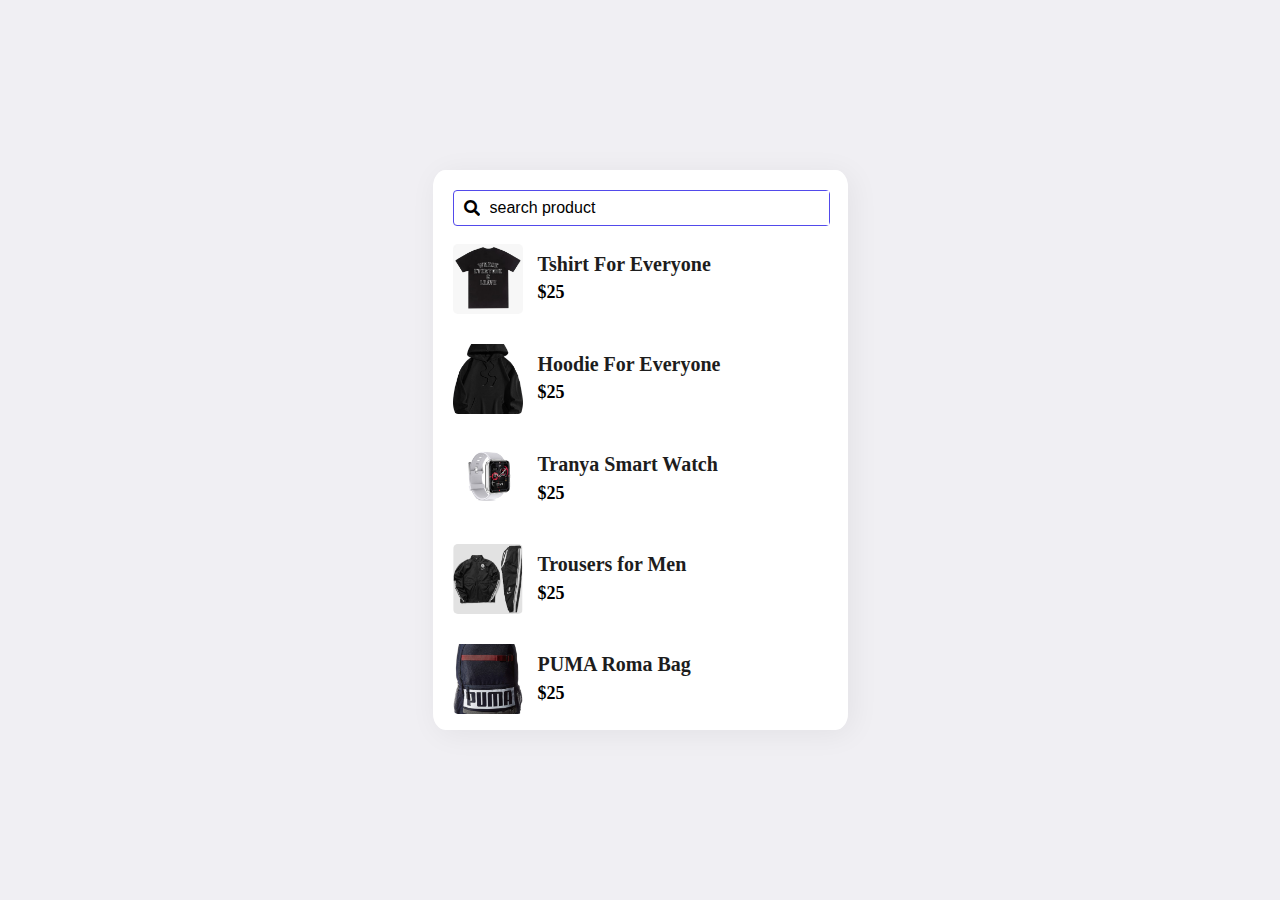
<file: index.html>
<!DOCTYPE html>
<html lang="en">
  <head>
    <meta charset="UTF-8">
    <meta name="viewport" content="width=device-width, initial-scale=1.0">
    <meta http-equiv="X-UA-Compatible" content="ie=edge">
    <title> JavaScript Product Filter</title>
    <link rel="stylesheet" href="https://use.fontawesome.com/releases/v5.15.4/css/all.css"/>
    <link rel="stylesheet" href="style.css">
  </head>
  <body>
    <section class="container">
        <form>
          <i class="fas fa-search"></i>
          <input type="text" name="" id="search-item" value="search product" 
          onkeyup="search()">
        </form>
        <div class="product-list" id="product-list">

          <div class="product">
            <img src="images/images/t1.jpeg" alt="">
            <div class="p-details">
              <h2>Tshirt For Everyone</h2>
              <h3>$25</h3>
            </div>  
          </div>
          <div class="product">
            <img src="images/images/t2.jpeg" alt="">
            <div class="p-details">
              <h2>Hoodie For Everyone</h2>
              <h3>$25</h3>
            </div>  
          </div>
          <div class="product">
            <img src="images/images/t3.jpeg" alt="">
            <div class="p-details">
              <h2>Tranya Smart Watch </h2>
              <h3>$25</h3>
            </div>  
          </div>
          <div class="product">
            <img src="images/images/t4.jpeg" alt="">
            <div class="p-details">
              <h2>Trousers for Men</h2>
              <h3>$25</h3>
            </div>  
          </div>
          <div class="product">
            <img src="images/images/t5.jpeg" alt="">
            <div class="p-details">
              <h2>PUMA Roma Bag</h2>
              <h3>$25</h3>
            </div>  
          </div>
          <div class="product">
            <img src="images/images/t6.jpeg" alt="">
            <div class="p-details">
              <h2>Grant Court Sneaker</h2>
              <h3>$25</h3>
            </div>  
          </div>
          <div class="product">
            <img src="images/images/t7.jpeg" alt="">
            <div class="p-details">
              <h2>Adidas Sneaker for Women</h2>
              <h3>$25</h3>
            </div>  
          </div>
          <div class="product">
            <img src="images/images/t8.jpeg" alt="">
            <div class="p-details">
              <h2>Safari Trip bags</h2>
              <h3>$25</h3>
            </div>  
          </div>
          <div class="product">
            <img src="images/images/t9.jpeg" alt="">
            <div class="p-details">
              <h2>FASTRACK Women's Watch</h2>
              <h3>$25</h3>
            </div>  
          </div>
          <div class="product">
            <img src="images/images/t10.jpeg" alt="">
            <div class="p-details">
              <h2>Fashionable Bags</h2>
              <h3>$25</h3>
            </div>  
          </div>
          <div class="product">
            <img src="images/images/t11.jpeg" alt="">
            <div class="p-details">
              <h2>BATA Mens Formal Shoes</h2>
              <h3>$25</h3>
            </div>  
          </div>
          <div class="product">
            <img src="images/images/t12.jpeg" alt="">
            <div class="p-details">
              <h2>JEANS For Everyone</h2>
              <h3>$25</h3>
            </div>  
          </div>
          <div class="product">
            <img src="images/images/t13.jpeg" alt="">
            <div class="p-details">
              <h2>Women Sandal Heel</h2>
              <h3>$25</h3>
            </div>  
          </div>
          <div class="product">
            <img src="images/images/t14.jpeg" alt="">
            <div class="p-details">
              <h2>Hair Dryer</h2>
              <h3>$25</h3>
            </div>  
          </div>
          <div class="product">
            <img src="images/images/t15.jpeg" alt="">
            <div class="p-details">
              <h2>OPPO Mobile</h2>
              <h3>$25</h3>
            </div>  
          </div>
          <div class="product">
            <img src="images/images/t16.jpeg" alt="">
            <div class="p-details">
              <h2>Philips Earphones</h2>
              <h3>$25</h3>
            </div>  
          </div>
          <div class="product">
            <img src="images/images/t17.jpeg" alt="">
            <div class="p-details">
              <h2>Boat Earphones</h2>
              <h3>$25</h3>
            </div>  
          </div>
          <div class="product">
            <img src="images/images/t18.jpeg" alt="">
            <div class="p-details">
              <h2>HOLUNS Men's Watch</h2>
              <h3>$25</h3>
            </div>  
          </div>
          <div class="product">
            <img src="images/images/t19.jpeg" alt="">
            <div class="p-details">
              <h2>DANIEL Women's Watch</h2>
              <h3>$25</h3>
            </div>  
          </div>
          <div class="product">
            <img src="images/images/t20.jpeg" alt="">
            <div class="p-details">
              <h2>Asian Women Sneaker</h2>
              <h3>$25</h3>
            </div>  
          </div>
          <div class="product">
            <img src="images/images/t21.jpeg" alt="">
            <div class="p-details">
              <h2>Trousers For Women</h2>
              <h3>$25</h3>
            </div>  
          </div>
          <div class="product">
            <img src="images/images/t22.jpeg" alt="">
            <div class="p-details">
              <h2>Women's Sling bag</h2>
              <h3>$25</h3>
            </div>  
          </div>
          <div class="product">
            <img src="images/images/t23.jpeg" alt="">
            <div class="p-details">
              <h2>Sweater For Women</h2>
              <h3>$25</h3>
            </div>  
          </div>
        </div>
    </section>
	<script src="app.js"></script>
  </body>
</html>
</file>
<file: style.css>
@import url('https://fonts.googleapis.com/css2?family=Source+Sans+Pro:wght@300&display=swap');
{
    margin:0;
    padding=0;
    box-sizing:border-box;
    font-family:'Source Sans Pro',sans-serif;
}

body
{
width:100%;
height:100vh;
background:rgb(240,239,243);
margin:auto;
display:flex;
flex-direction: column;
align-items: center;
justify-content: center;
}
.container{
    width:375px;
    height:520px;
    background-color:#fff;
    border-radius: 3%;
    box-shadow: 4px 4px 30px rgb(0,0,0,0.06);
    padding:20px;
    overflow-y: scroll;

}
.container::-webkit-scrollbar {
    display:none;
}
.container form{
    width: 100%;
    border: 1px solid rgb(82,74,235);
    border-radius:4px ;
    display:flex;
    flex-direction: row;
    align-items: center;


}
.container form input{
    border:none;
    outline: none;
    box-shadow:none;
    font-size:16px;
    width: 100%;
    padding: 8px 10px;

    
}
.container form i{
    padding-left: 10px;
}
.product-list{
    padding:10px 0px;

}
.product{
    display:flex;
    align-items:center;
    cursor: pointer;
    padding-bottom:15px;


}
.product img{
    width: 70px;
    height: 70px;
    object-fit: cover;
    border-radius: 5px;
   
}
.product .p-details h2{
    font-size: 20px;
    color:#1d1d1d;
    
}
   
.product .p-details h3{
   margin-top: -10px; 
   font-size: 18px;
}
.product .p-details{
    padding-left: 15px;

}
</file>
